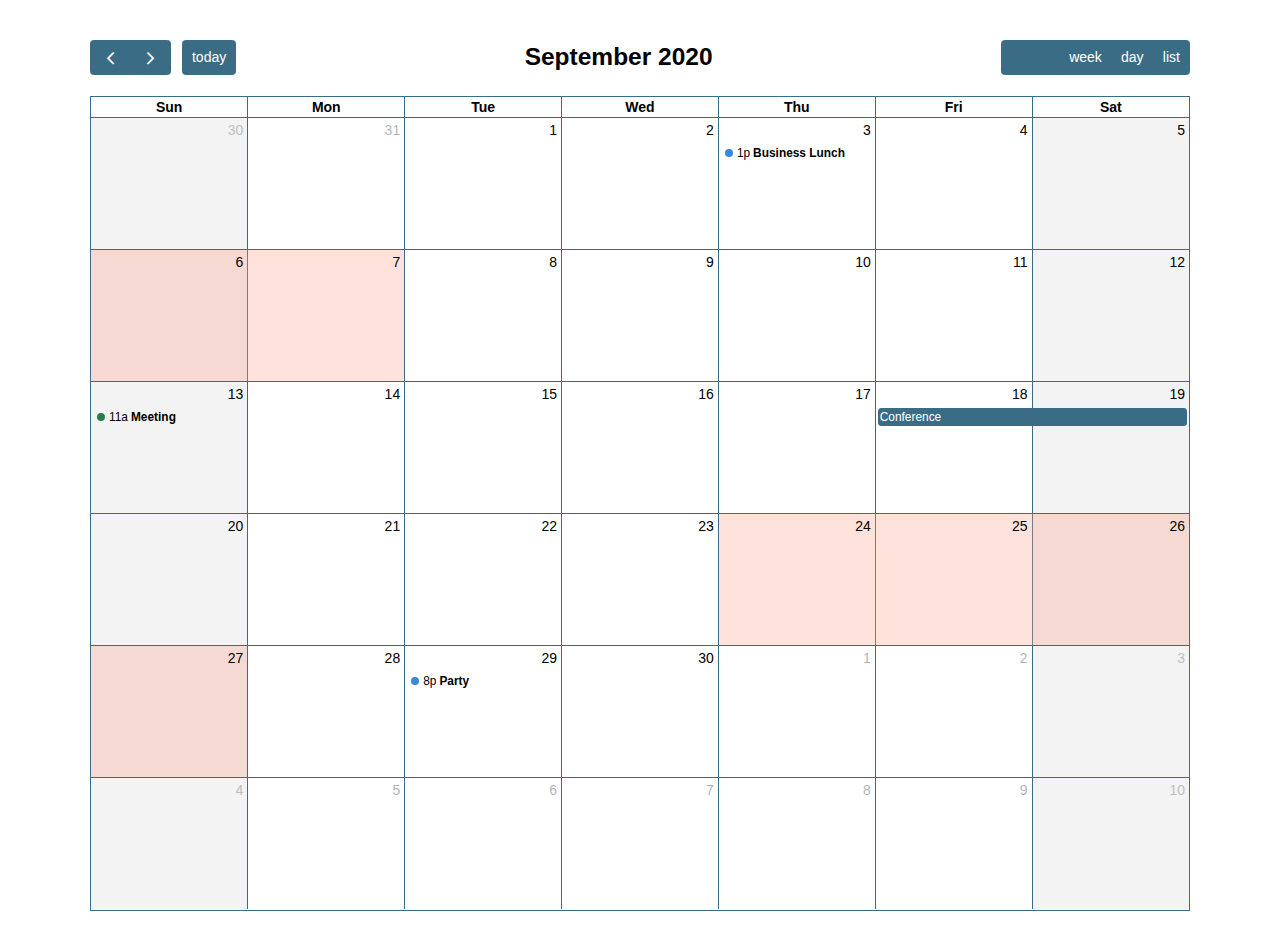
<file: static/examples/background-events.html>
<!DOCTYPE html>
<html>
<head>
<meta charset='utf-8' />
<link href='../lib/main.css' rel='stylesheet' />
<script src='../lib/main.js'></script>
<script>

  document.addEventListener('DOMContentLoaded', function() {
    var calendarEl = document.getElementById('calendar');

    var calendar = new FullCalendar.Calendar(calendarEl, {
      headerToolbar: {
        left: 'prev,next today',
        center: 'title',
        right: 'dayGridMonth,timeGridWeek,timeGridDay,listMonth'
      },
      initialDate: '2020-09-12',
      navLinks: true, // can click day/week names to navigate views
      businessHours: true, // display business hours
      editable: true,
      selectable: true,
      events: [
        {
          title: 'Business Lunch',
          start: '2020-09-03T13:00:00',
          constraint: 'businessHours'
        },
        {
          title: 'Meeting',
          start: '2020-09-13T11:00:00',
          constraint: 'availableForMeeting', // defined below
          color: '#257e4a'
        },
        {
          title: 'Conference',
          start: '2020-09-18',
          end: '2020-09-20'
        },
        {
          title: 'Party',
          start: '2020-09-29T20:00:00'
        },

        // areas where "Meeting" must be dropped
        {
          groupId: 'availableForMeeting',
          start: '2020-09-11T10:00:00',
          end: '2020-09-11T16:00:00',
          display: 'background'
        },
        {
          groupId: 'availableForMeeting',
          start: '2020-09-13T10:00:00',
          end: '2020-09-13T16:00:00',
          display: 'background'
        },

        // red areas where no events can be dropped
        {
          start: '2020-09-24',
          end: '2020-09-28',
          overlap: false,
          display: 'background',
          color: '#ff9f89'
        },
        {
          start: '2020-09-06',
          end: '2020-09-08',
          overlap: false,
          display: 'background',
          color: '#ff9f89'
        }
      ]
    });

    calendar.render();
  });

</script>
<style>

  body {
    margin: 40px 10px;
    padding: 0;
    font-family: Arial, Helvetica Neue, Helvetica, sans-serif;
    font-size: 14px;
  }

  #calendar {
    max-width: 1100px;
    margin: 0 auto;
  }

</style>
</head>
<body>

  <div id='calendar'></div>

</body>
</html>
</file>
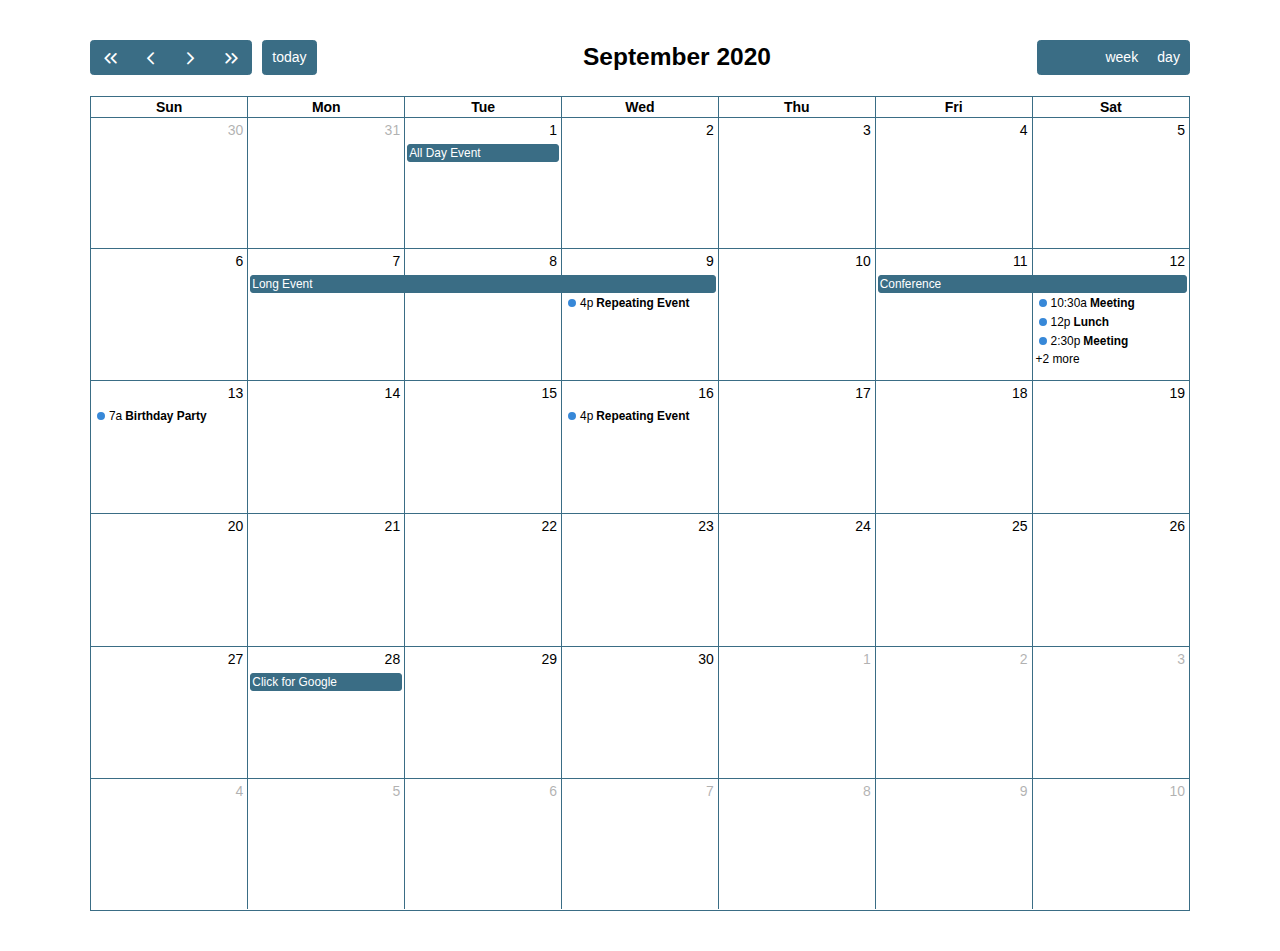
<file: static/examples/daygrid-views.html>
<!DOCTYPE html>
<html>
<head>
<meta charset='utf-8' />
<link href='../lib/main.css' rel='stylesheet' />
<script src='../lib/main.js'></script>
<script>

  document.addEventListener('DOMContentLoaded', function() {
    var calendarEl = document.getElementById('calendar');

    var calendar = new FullCalendar.Calendar(calendarEl, {
      headerToolbar: {
        left: 'prevYear,prev,next,nextYear today',
        center: 'title',
        right: 'dayGridMonth,dayGridWeek,dayGridDay'
      },
      initialDate: '2020-09-12',
      navLinks: true, // can click day/week names to navigate views
      editable: true,
      dayMaxEvents: true, // allow "more" link when too many events
      events: [
        {
          title: 'All Day Event',
          start: '2020-09-01'
        },
        {
          title: 'Long Event',
          start: '2020-09-07',
          end: '2020-09-10'
        },
        {
          groupId: 999,
          title: 'Repeating Event',
          start: '2020-09-09T16:00:00'
        },
        {
          groupId: 999,
          title: 'Repeating Event',
          start: '2020-09-16T16:00:00'
        },
        {
          title: 'Conference',
          start: '2020-09-11',
          end: '2020-09-13'
        },
        {
          title: 'Meeting',
          start: '2020-09-12T10:30:00',
          end: '2020-09-12T12:30:00'
        },
        {
          title: 'Lunch',
          start: '2020-09-12T12:00:00'
        },
        {
          title: 'Meeting',
          start: '2020-09-12T14:30:00'
        },
        {
          title: 'Happy Hour',
          start: '2020-09-12T17:30:00'
        },
        {
          title: 'Dinner',
          start: '2020-09-12T20:00:00'
        },
        {
          title: 'Birthday Party',
          start: '2020-09-13T07:00:00'
        },
        {
          title: 'Click for Google',
          url: 'http://google.com/',
          start: '2020-09-28'
        }
      ]
    });

    calendar.render();
  });

</script>
<style>

  body {
    margin: 40px 10px;
    padding: 0;
    font-family: Arial, Helvetica Neue, Helvetica, sans-serif;
    font-size: 14px;
  }

  #calendar {
    max-width: 1100px;
    margin: 0 auto;
  }

</style>
</head>
<body>

  <div id='calendar'></div>

</body>
</html>
</file>
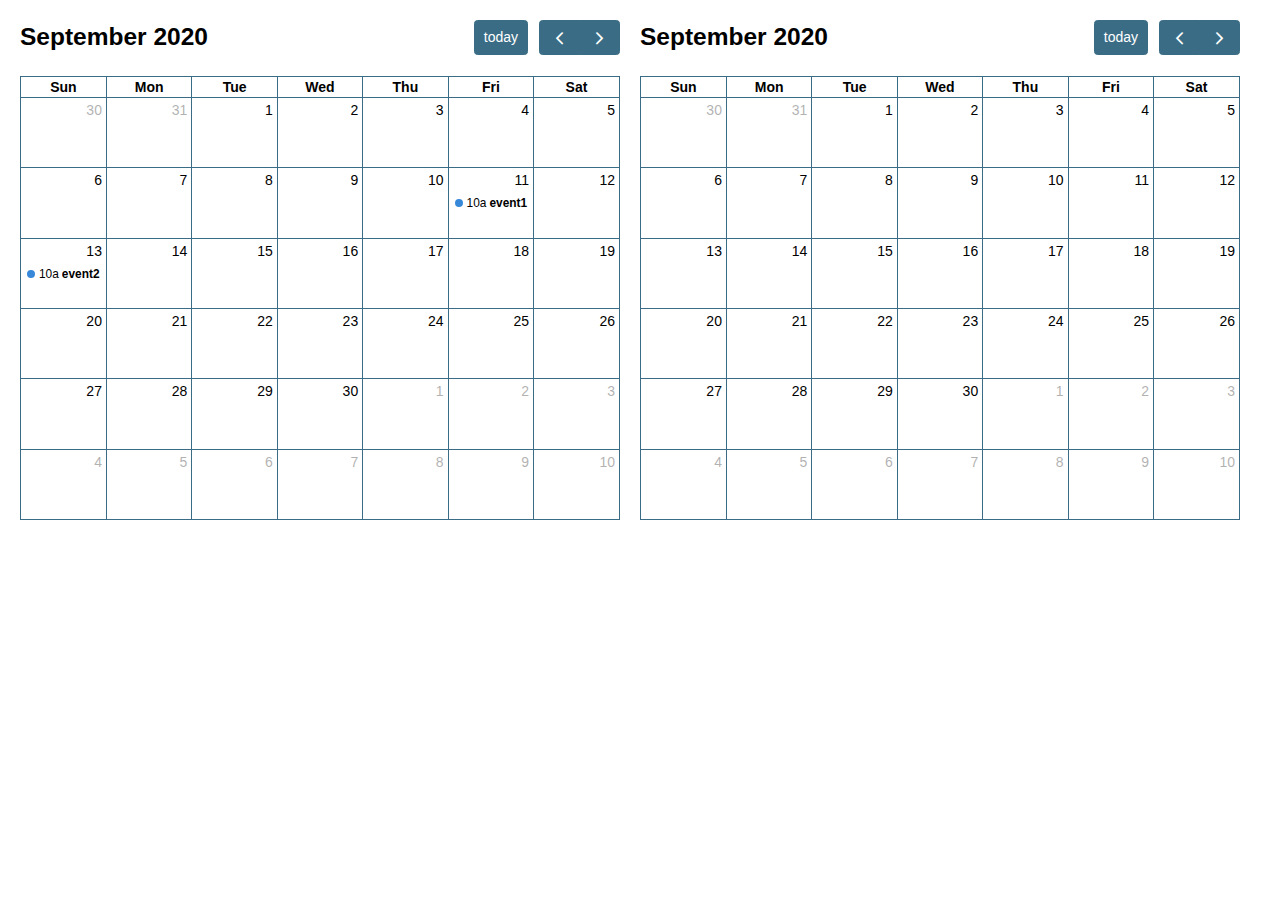
<file: static/examples/external-dragging-2cals.html>
<!DOCTYPE html>
<html>
<head>
<meta charset='utf-8' />
<link href='../lib/main.css' rel='stylesheet' />
<script src='../lib/main.js'></script>
<script>

  document.addEventListener('DOMContentLoaded', function() {
    var srcCalendarEl = document.getElementById('source-calendar');
    var destCalendarEl = document.getElementById('destination-calendar');

    var srcCalendar = new FullCalendar.Calendar(srcCalendarEl, {
      editable: true,
      initialDate: '2020-09-12',
      events: [
        {
          title: 'event1',
          start: '2020-09-11T10:00:00',
          end: '2020-09-11T16:00:00'
        },
        {
          title: 'event2',
          start: '2020-09-13T10:00:00',
          end: '2020-09-13T16:00:00'
        }
      ],
      eventLeave: function(info) {
        console.log('event left!', info.event);
      }
    });

    var destCalendar = new FullCalendar.Calendar(destCalendarEl, {
      initialDate: '2020-09-12',
      editable: true,
      droppable: true, // will let it receive events!
      eventReceive: function(info) {
        console.log('event received!', info.event);
      }
    });

    srcCalendar.render();
    destCalendar.render();
  });

</script>
<style>

  body {
    margin: 20px 0 0 20px;
    font-size: 14px;
    font-family: Arial, Helvetica Neue, Helvetica, sans-serif;
  }

  #source-calendar,
  #destination-calendar {
    float: left;
    width: 600px;
    margin: 0 20px 20px 0;
  }

</style>
</head>
<body>

  <div id='source-calendar'></div>
  <div id='destination-calendar'></div>

</body>
</html>
</file>
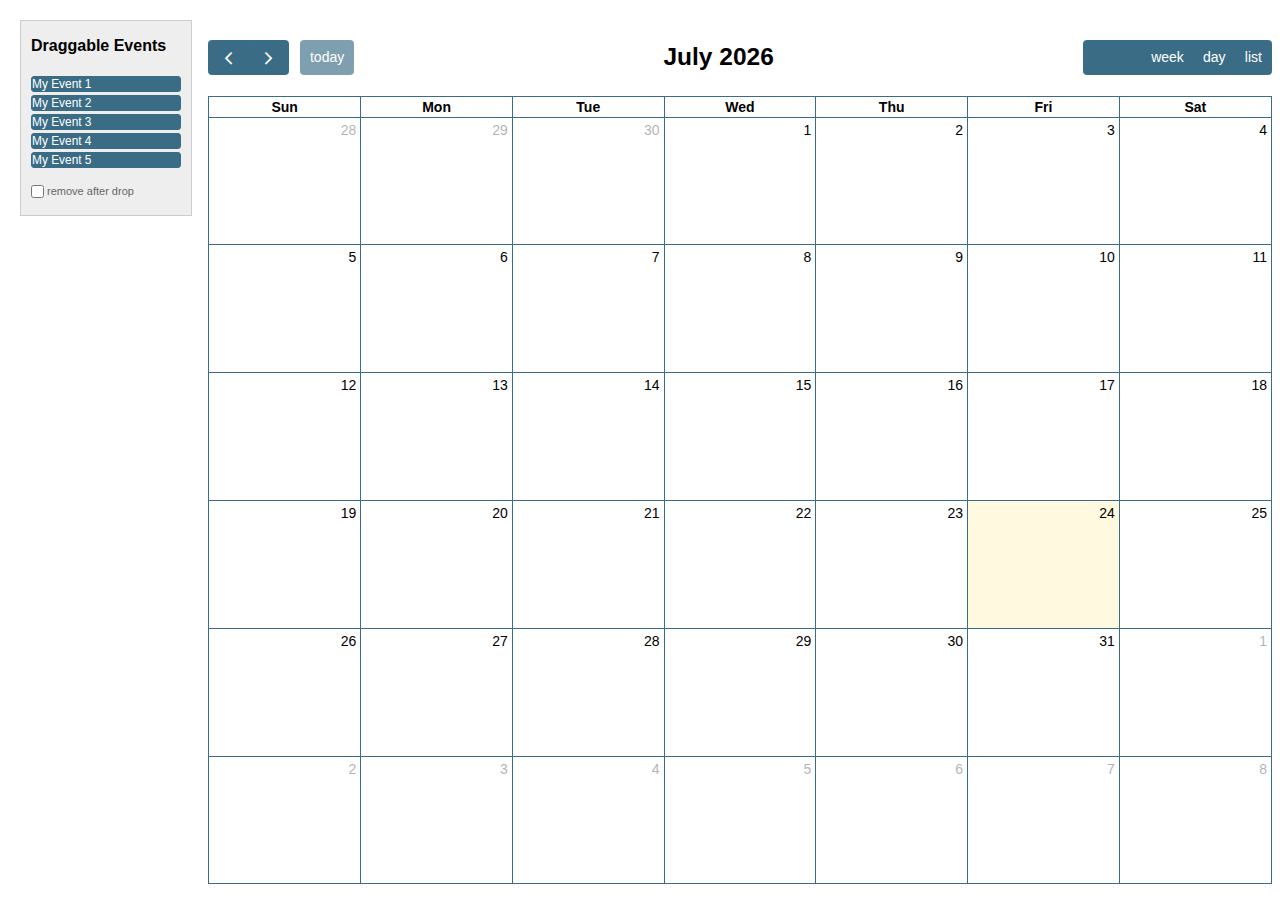
<file: static/examples/external-dragging-builtin.html>
<!DOCTYPE html>
<html>
<head>
<meta charset='utf-8' />
<link href='../lib/main.css' rel='stylesheet' />
<script src='../lib/main.js'></script>
<script>

  document.addEventListener('DOMContentLoaded', function() {

    /* initialize the external events
    -----------------------------------------------------------------*/

    var containerEl = document.getElementById('external-events-list');
    new FullCalendar.Draggable(containerEl, {
      itemSelector: '.fc-event',
      eventData: function(eventEl) {
        return {
          title: eventEl.innerText.trim()
        }
      }
    });

    //// the individual way to do it
    // var containerEl = document.getElementById('external-events-list');
    // var eventEls = Array.prototype.slice.call(
    //   containerEl.querySelectorAll('.fc-event')
    // );
    // eventEls.forEach(function(eventEl) {
    //   new FullCalendar.Draggable(eventEl, {
    //     eventData: {
    //       title: eventEl.innerText.trim(),
    //     }
    //   });
    // });

    /* initialize the calendar
    -----------------------------------------------------------------*/

    var calendarEl = document.getElementById('calendar');
    var calendar = new FullCalendar.Calendar(calendarEl, {
      headerToolbar: {
        left: 'prev,next today',
        center: 'title',
        right: 'dayGridMonth,timeGridWeek,timeGridDay,listWeek'
      },
      editable: true,
      droppable: true, // this allows things to be dropped onto the calendar
      drop: function(arg) {
        // is the "remove after drop" checkbox checked?
        if (document.getElementById('drop-remove').checked) {
          // if so, remove the element from the "Draggable Events" list
          arg.draggedEl.parentNode.removeChild(arg.draggedEl);
        }
      }
    });
    calendar.render();

  });

</script>
<style>

  body {
    margin-top: 40px;
    font-size: 14px;
    font-family: Arial, Helvetica Neue, Helvetica, sans-serif;
  }

  #external-events {
    position: fixed;
    left: 20px;
    top: 20px;
    width: 150px;
    padding: 0 10px;
    border: 1px solid #ccc;
    background: #eee;
    text-align: left;
  }

  #external-events h4 {
    font-size: 16px;
    margin-top: 0;
    padding-top: 1em;
  }

  #external-events .fc-event {
    margin: 3px 0;
    cursor: move;
  }

  #external-events p {
    margin: 1.5em 0;
    font-size: 11px;
    color: #666;
  }

  #external-events p input {
    margin: 0;
    vertical-align: middle;
  }

  #calendar-wrap {
    margin-left: 200px;
  }

  #calendar {
    max-width: 1100px;
    margin: 0 auto;
  }

</style>
</head>
<body>
  <div id='wrap'>

    <div id='external-events'>
      <h4>Draggable Events</h4>

      <div id='external-events-list'>
        <div class='fc-event fc-h-event fc-daygrid-event fc-daygrid-block-event'>
          <div class='fc-event-main'>My Event 1</div>
        </div>
        <div class='fc-event fc-h-event fc-daygrid-event fc-daygrid-block-event'>
          <div class='fc-event-main'>My Event 2</div>
        </div>
        <div class='fc-event fc-h-event fc-daygrid-event fc-daygrid-block-event'>
          <div class='fc-event-main'>My Event 3</div>
        </div>
        <div class='fc-event fc-h-event fc-daygrid-event fc-daygrid-block-event'>
          <div class='fc-event-main'>My Event 4</div>
        </div>
        <div class='fc-event fc-h-event fc-daygrid-event fc-daygrid-block-event'>
          <div class='fc-event-main'>My Event 5</div>
        </div>
      </div>

      <p>
        <input type='checkbox' id='drop-remove' />
        <label for='drop-remove'>remove after drop</label>
      </p>
    </div>

    <div id='calendar-wrap'>
      <div id='calendar'></div>
    </div>

  </div>
</body>
</html>
</file>
<file: static/lib/main.css>
/* classes attached to <body> */

.fc-not-allowed,
.fc-not-allowed .fc-event { /* override events' custom cursors */
  cursor: not-allowed;
}

.fc-unselectable {
  -webkit-user-select: none;
     -moz-user-select: none;
      -ms-user-select: none;
          user-select: none;
  -webkit-touch-callout: none;
  -webkit-tap-highlight-color: rgba(0, 0, 0, 0);
}
.fc {
  /* layout of immediate children */
  display: flex;
  flex-direction: column;

  font-size: 1em
}
.fc,
  .fc *,
  .fc *:before,
  .fc *:after {
    box-sizing: border-box;
  }
.fc table {
    border-collapse: collapse;
    border-spacing: 0;
    font-size: 1em; /* normalize cross-browser */
  }
.fc th {
    text-align: center;
  }
.fc th,
  .fc td {
    vertical-align: top;
    padding: 0;
  }
.fc a[data-navlink] {
    cursor: pointer;
  }
.fc a[data-navlink]:hover {
    text-decoration: underline;
  }
.fc-direction-ltr {
  direction: ltr;
  text-align: left;
}
.fc-direction-rtl {
  direction: rtl;
  text-align: right;
}
.fc-theme-standard td,
  .fc-theme-standard th {
    border: 1px solid #3a6d85;
    border: 1px solid var(--fc-border-color, #3a6d85);
  }
/* for FF, which doesn't expand a 100% div within a table cell. use absolute positioning */
/* inner-wrappers are responsible for being absolute */
/* TODO: best place for this? */
.fc-liquid-hack td,
  .fc-liquid-hack th {
    position: relative;
  }

@font-face {
  font-family: 'fcicons';
  src: url("[data-uri]") format('truetype');
  font-weight: normal;
  font-style: normal;
}

.fc-icon {
  /* added for fc */
  display: inline-block;
  width: 1em;
  height: 1em;
  text-align: center;
  -webkit-user-select: none;
     -moz-user-select: none;
      -ms-user-select: none;
          user-select: none;

  /* use !important to prevent issues with browser extensions that change fonts */
  font-family: 'fcicons' !important;
  speak: none;
  font-style: normal;
  font-weight: normal;
  font-variant: normal;
  text-transform: none;
  line-height: 1;

  /* Better Font Rendering =========== */
  -webkit-font-smoothing: antialiased;
  -moz-osx-font-smoothing: grayscale;
}

.fc-icon-chevron-left:before {
  content: "\e900";
}

.fc-icon-chevron-right:before {
  content: "\e901";
}

.fc-icon-chevrons-left:before {
  content: "\e902";
}

.fc-icon-chevrons-right:before {
  content: "\e903";
}

.fc-icon-minus-square:before {
  content: "\e904";
}

.fc-icon-plus-square:before {
  content: "\e905";
}

.fc-icon-x:before {
  content: "\e906";
}
/*
Lots taken from Flatly (MIT): https://bootswatch.com/4/flatly/bootstrap.css

These styles only apply when the standard-theme is activated.
When it's NOT activated, the fc-button classes won't even be in the DOM.
*/
.fc {

  /* reset */

}
.fc .fc-button {
    border-radius: 0;
    overflow: visible;
    text-transform: none;
    margin: 0;
    font-family: inherit;
    font-size: inherit;
    line-height: inherit;
  }
.fc .fc-button:focus {
    outline: 1px dotted;
    outline: 5px auto -webkit-focus-ring-color;
  }
.fc .fc-button {
    -webkit-appearance: button;
  }
.fc .fc-button:not(:disabled) {
    cursor: pointer;
  }
.fc .fc-button::-moz-focus-inner {
    padding: 0;
    border-style: none;
  }
.fc {

  /* theme */

}
.fc .fc-button {
    display: inline-block;
    font-weight: 400;
    text-align: center;
    vertical-align: middle;
    -webkit-user-select: none;
       -moz-user-select: none;
        -ms-user-select: none;
            user-select: none;
    background-color: transparent;
    border: 1px solid transparent;
    padding: 0.4em 0.65em;
    font-size: 1em;
    line-height: 1.5;
    border-radius: 0.25em;
  }
.fc .fc-button:hover {
    text-decoration: none;
  }
.fc .fc-button:focus {
    outline: 0;
    box-shadow: 0 0 0 0.2rem rgba(44, 62, 80, 0.25);
  }
.fc .fc-button:disabled {
    opacity: 0.65;
  }
.fc {

  /* "primary" coloring */

}
.fc .fc-button-primary {
    color: #fff;
    color: var(--fc-button-text-color, #fff);
    background-color: #3a6d85;
    background-color: var(--fc-button-bg-color, #3a6d85);
    border-color: #3a6d85;
    border-color: var(--fc-button-border-color, #3a6d85);
  }
.fc .fc-button-primary:hover {
    color: #fff;
    color: var(--fc-button-text-color, #fff);
    background-color: #1e2b37;
    background-color: var(--fc-button-hover-bg-color, #1e2b37);
    border-color: #1a252f;
    border-color: var(--fc-button-hover-border-color, #1a252f);
  }
.fc .fc-button-primary:disabled { /* not DRY */
    color: #fff;
    color: var(--fc-button-text-color, #fff);
    background-color: #3a6d85;
    background-color: var(--fc-button-bg-color, #3a6d85);
    border-color: #3a6d85;
    border-color: var(--fc-button-border-color, #3a6d85); /* overrides :hover */
  }
.fc .fc-button-primary:focus {
    box-shadow: 0 0 0 0.2rem rgba(76, 91, 106, 0.5);
  }
.fc .fc-button-primary:not(:disabled):active,
  .fc .fc-button-primary:not(:disabled).fc-button-active {
    color: #3a6d85;
    color: var(--fc-button-text-color, #3a6d85);
    background-color: #3a6d85;
    background-color: var(--fc-button-active-bg-color, #3a6d85);
    border-color: #3a6d85;
    border-color: var(--fc-button-active-border-color, #3a6d85);
  }
.fc .fc-button-primary:not(:disabled):active:focus,
  .fc .fc-button-primary:not(:disabled).fc-button-active:focus {
    box-shadow: 0 0 0 0.2rem rgba(76, 91, 106, 0.5);
  }
.fc {

  /* icons within buttons */

}
.fc .fc-button .fc-icon {
    vertical-align: middle;
    font-size: 1.5em; /* bump up the size (but don't make it bigger than line-height of button, which is 1.5em also) */
  }
.fc .fc-button-group {
    position: relative;
    display: inline-flex;
    vertical-align: middle;
  }
.fc .fc-button-group > .fc-button {
    position: relative;
    flex: 1 1 auto;
  }
.fc .fc-button-group > .fc-button:hover {
    z-index: 1;
  }
.fc .fc-button-group > .fc-button:focus,
  .fc .fc-button-group > .fc-button:active,
  .fc .fc-button-group > .fc-button.fc-button-active {
    z-index: 1;
  }
.fc-direction-ltr .fc-button-group > .fc-button:not(:first-child) {
    margin-left: -1px;
    border-top-left-radius: 0;
    border-bottom-left-radius: 0;
  }
.fc-direction-ltr .fc-button-group > .fc-button:not(:last-child) {
    border-top-right-radius: 0;
    border-bottom-right-radius: 0;
  }
.fc-direction-rtl .fc-button-group > .fc-button:not(:first-child) {
    margin-right: -1px;
    border-top-right-radius: 0;
    border-bottom-right-radius: 0;
  }
.fc-direction-rtl .fc-button-group > .fc-button:not(:last-child) {
    border-top-left-radius: 0;
    border-bottom-left-radius: 0;
  }
.fc .fc-toolbar {
    display: flex;
    justify-content: space-between;
    align-items: center;
  }
.fc .fc-toolbar.fc-header-toolbar {
    margin-bottom: 1.5em;
  }
.fc .fc-toolbar.fc-footer-toolbar {
    margin-top: 1.5em;
  }
.fc .fc-toolbar-title {
    font-size: 1.75em;
    margin: 0;
  }
.fc-direction-ltr .fc-toolbar > * > :not(:first-child) {
    margin-left: .75em; /* space between */
  }
.fc-direction-rtl .fc-toolbar > * > :not(:first-child) {
    margin-right: .75em; /* space between */
  }
.fc-direction-rtl .fc-toolbar-ltr { /* when the toolbar-chunk positioning system is explicitly left-to-right */
    flex-direction: row-reverse;
  }
.fc .fc-scroller {
    -webkit-overflow-scrolling: touch;
    position: relative; /* for abs-positioned elements within */
  }
.fc .fc-scroller-liquid {
    height: 100%;
  }
.fc .fc-scroller-liquid-absolute {
    position: absolute;
    top: 0;
    right: 0;
    left: 0;
    bottom: 0;
  }
.fc .fc-scroller-harness {
    position: relative;
    overflow: hidden;
    direction: ltr;
      /* hack for chrome computing the scroller's right/left wrong for rtl. undone below... */
      /* TODO: demonstrate in codepen */
  }
.fc .fc-scroller-harness-liquid {
    height: 100%;
  }
.fc-direction-rtl .fc-scroller-harness > .fc-scroller { /* undo above hack */
    direction: rtl;
  }
.fc-theme-standard .fc-scrollgrid {
    border: 1px solid #3a6d85;
    border: 1px solid var(--fc-border-color, #3a6d85); /* bootstrap does this. match */
  }
.fc .fc-scrollgrid,
    .fc .fc-scrollgrid table { /* all tables (self included) */
      width: 100%; /* because tables don't normally do this */
      table-layout: fixed;
    }
.fc .fc-scrollgrid table { /* inner tables */
      border-top-style: hidden;
      border-left-style: hidden;
      border-right-style: hidden;
    }
.fc .fc-scrollgrid {

    border-collapse: separate;
    border-right-width: 0;
    border-bottom-width: 0;

  }
.fc .fc-scrollgrid-liquid {
    height: 100%;
  }
.fc .fc-scrollgrid-section { /* a <tr> */
    height: 1px /* better than 0, for firefox */

  }
.fc .fc-scrollgrid-section > td {
      height: 1px; /* needs a height so inner div within grow. better than 0, for firefox */
    }
.fc .fc-scrollgrid-section table {
      height: 1px;
        /* for most browsers, if a height isn't set on the table, can't do liquid-height within cells */
        /* serves as a min-height. harmless */
    }
.fc .fc-scrollgrid-section-liquid {
    height: auto

  }
.fc .fc-scrollgrid-section-liquid > td {
      height: 100%; /* better than `auto`, for firefox */
    }
.fc .fc-scrollgrid-section > * {
    border-top-width: 0;
    border-left-width: 0;
  }
.fc .fc-scrollgrid-section-header > *,
  .fc .fc-scrollgrid-section-footer > * {
    border-bottom-width: 0;
  }
.fc .fc-scrollgrid-section-body table,
  .fc .fc-scrollgrid-section-footer table {
    border-bottom-style: hidden; /* head keeps its bottom border tho */
  }
.fc {

  /* stickiness */

}
.fc .fc-scrollgrid-section-sticky > * {
    background: #fff;
    background: var(--fc-page-bg-color, #fff);
    position: -webkit-sticky;
    position: sticky;
    z-index: 2; /* TODO: var */
    /* TODO: box-shadow when sticking */
  }
.fc .fc-scrollgrid-section-header.fc-scrollgrid-section-sticky > * {
    top: 0; /* because border-sharing causes a gap at the top */
      /* TODO: give safari -1. has bug */
  }
.fc .fc-scrollgrid-section-footer.fc-scrollgrid-section-sticky > * {
    bottom: 0; /* known bug: bottom-stickiness doesn't work in safari */
  }
.fc .fc-scrollgrid-sticky-shim { /* for horizontal scrollbar */
    height: 1px; /* needs height to create scrollbars */
    margin-bottom: -1px;
  }
.fc-sticky { /* no .fc wrap because used as child of body */
  position: -webkit-sticky;
  position: sticky;
}
.fc .fc-view-harness {
    flex-grow: 1; /* because this harness is WITHIN the .fc's flexbox */
    position: relative;
  }
.fc {

  /* when the harness controls the height, make the view liquid */

}
.fc .fc-view-harness-active > .fc-view {
    position: absolute;
    top: 0;
    right: 0;
    bottom: 0;
    left: 0;
  }
.fc .fc-col-header-cell-cushion {
    display: inline-block; /* x-browser for when sticky (when multi-tier header) */
    padding: 2px 4px;
  }
.fc .fc-bg-event,
  .fc .fc-non-business,
  .fc .fc-highlight {
    /* will always have a harness with position:relative/absolute, so absolutely expand */
    position: absolute;
    top: 0;
    left: 0;
    right: 0;
    bottom: 0;
  }
.fc .fc-non-business {
    background: rgba(215, 215, 215, 0.3);
    background: var(--fc-non-business-color, rgba(215, 215, 215, 0.3));
  }
.fc .fc-bg-event {
    background: rgb(143, 223, 130);
    background: var(--fc-bg-event-color, rgb(143, 223, 130));
    opacity: 0.3;
    opacity: var(--fc-bg-event-opacity, 0.3)
  }
.fc .fc-bg-event .fc-event-title {
      margin: .5em;
      font-size: .85em;
      font-size: var(--fc-small-font-size, .85em);
      font-style: italic;
    }
.fc .fc-highlight {
    background: rgba(188, 232, 241, 0.3);
    background: var(--fc-highlight-color, rgba(188, 232, 241, 0.3));
  }
.fc .fc-cell-shaded,
  .fc .fc-day-disabled {
    background: rgba(208, 208, 208, 0.3);
    background: var(--fc-neutral-bg-color, rgba(208, 208, 208, 0.3));
  }
/* link resets */
/* ---------------------------------------------------------------------------------------------------- */
a.fc-event,
a.fc-event:hover {
  text-decoration: none;
}
/* cursor */
.fc-event[href],
.fc-event.fc-event-draggable {
  cursor: pointer;
}
/* event text content */
/* ---------------------------------------------------------------------------------------------------- */
.fc-event .fc-event-main {
    position: relative;
    z-index: 2;
  }
/* dragging */
/* ---------------------------------------------------------------------------------------------------- */
.fc-event-dragging:not(.fc-event-selected) { /* MOUSE */
    opacity: 0.75;
  }
.fc-event-dragging.fc-event-selected { /* TOUCH */
    box-shadow: 0 2px 7px rgba(0, 0, 0, 0.3);
  }
/* resizing */
/* ---------------------------------------------------------------------------------------------------- */
/* (subclasses should hone positioning for touch and non-touch) */
.fc-event .fc-event-resizer {
    display: none;
    position: absolute;
    z-index: 4;
  }
.fc-event:hover, /* MOUSE */
.fc-event-selected { /* TOUCH */

}
.fc-event:hover .fc-event-resizer, .fc-event-selected .fc-event-resizer {
    display: block;
  }
.fc-event-selected .fc-event-resizer {
    border-radius: 4px;
    border-radius: calc(var(--fc-event-resizer-dot-total-width, 8px) / 2);
    border-width: 1px;
    border-width: var(--fc-event-resizer-dot-border-width, 1px);
    width: 8px;
    width: var(--fc-event-resizer-dot-total-width, 8px);
    height: 8px;
    height: var(--fc-event-resizer-dot-total-width, 8px);
    border-style: solid;
    border-color: inherit;
    background: #fff;
    background: var(--fc-page-bg-color, #fff)

    /* expand hit area */

  }
.fc-event-selected .fc-event-resizer:before {
      content: '';
      position: absolute;
      top: -20px;
      left: -20px;
      right: -20px;
      bottom: -20px;
    }
/* selecting (always TOUCH) */
/* ---------------------------------------------------------------------------------------------------- */
.fc-event-selected {
  box-shadow: 0 2px 5px rgba(0, 0, 0, 0.2)

  /* expand hit area (subclasses should expand) */

}
.fc-event-selected:before {
    content: "";
    position: absolute;
    z-index: 3;
    top: 0;
    left: 0;
    right: 0;
    bottom: 0;
  }
.fc-event-selected {

  /* dimmer effect */

}
.fc-event-selected:after {
    content: "";
    background: rgba(0, 0, 0, 0.25);
    background: var(--fc-event-selected-overlay-color, rgba(0, 0, 0, 0.25));
    position: absolute;
    z-index: 1;

    /* assume there's a border on all sides. overcome it. */
    /* sometimes there's NOT a border, in which case the dimmer will go over */
    /* an adjacent border, which looks fine. */
    top: -1px;
    left: -1px;
    right: -1px;
    bottom: -1px;
  }
/*
A HORIZONTAL event
*/
.fc-h-event { /* allowed to be top-level */
  display: block;
  border: 1px solid #3a6d85;
  border: 1px solid var(--fc-event-border-color, #3a6d85);
  background-color: #3a6d85;
  background-color: var(--fc-event-bg-color, #3a6d85)

}
.fc-h-event .fc-event-main {
    color: #fff;
    color: var(--fc-event-text-color, #fff);
  }
.fc-h-event .fc-event-main-frame {
    display: flex; /* for make fc-event-title-container expand */
  }
.fc-h-event .fc-event-time {
    max-width: 100%; /* clip overflow on this element */
    overflow: hidden;
  }
.fc-h-event .fc-event-title-container { /* serves as a container for the sticky cushion */
    flex-grow: 1;
    flex-shrink: 1;
    min-width: 0; /* important for allowing to shrink all the way */
  }
.fc-h-event .fc-event-title {
    display: inline-block; /* need this to be sticky cross-browser */
    vertical-align: top; /* for not messing up line-height */
    left: 0;  /* for sticky */
    right: 0; /* for sticky */
    max-width: 100%; /* clip overflow on this element */
    overflow: hidden;
  }
.fc-h-event.fc-event-selected:before {
    /* expand hit area */
    top: -10px;
    bottom: -10px;
  }
/* adjust border and border-radius (if there is any) for non-start/end */
.fc-direction-ltr .fc-daygrid-block-event:not(.fc-event-start),
.fc-direction-rtl .fc-daygrid-block-event:not(.fc-event-end) {
  border-top-left-radius: 0;
  border-bottom-left-radius: 0;
  border-left-width: 0;
}
.fc-direction-ltr .fc-daygrid-block-event:not(.fc-event-end),
.fc-direction-rtl .fc-daygrid-block-event:not(.fc-event-start) {
  border-top-right-radius: 0;
  border-bottom-right-radius: 0;
  border-right-width: 0;
}
/* resizers */
.fc-h-event:not(.fc-event-selected) .fc-event-resizer {
  top: 0;
  bottom: 0;
  width: 8px;
  width: var(--fc-event-resizer-thickness, 8px);
}
.fc-direction-ltr .fc-h-event:not(.fc-event-selected) .fc-event-resizer-start,
.fc-direction-rtl .fc-h-event:not(.fc-event-selected) .fc-event-resizer-end {
  cursor: w-resize;
  left: -4px;
  left: calc(var(--fc-event-resizer-thickness, 8px) / -2);
}
.fc-direction-ltr .fc-h-event:not(.fc-event-selected) .fc-event-resizer-end,
.fc-direction-rtl .fc-h-event:not(.fc-event-selected) .fc-event-resizer-start {
  cursor: e-resize;
  right: -4px;
  right: calc(var(--fc-event-resizer-thickness, 8px) / -2);
}
/* resizers for TOUCH */
.fc-h-event.fc-event-selected .fc-event-resizer {
  top: 50%;
  margin-top: -4px;
  margin-top: calc(var(--fc-event-resizer-dot-total-width, 8px) / -2);
}
.fc-direction-ltr .fc-h-event.fc-event-selected .fc-event-resizer-start,
.fc-direction-rtl .fc-h-event.fc-event-selected .fc-event-resizer-end {
  left: -4px;
  left: calc(var(--fc-event-resizer-dot-total-width, 8px) / -2);
}
.fc-direction-ltr .fc-h-event.fc-event-selected .fc-event-resizer-end,
.fc-direction-rtl .fc-h-event.fc-event-selected .fc-event-resizer-start {
  right: -4px;
  right: calc(var(--fc-event-resizer-dot-total-width, 8px) / -2);
}


:root {
  --fc-daygrid-event-dot-width: 8px;
}
.fc .fc-popover {
    position: fixed;
    top: 0; /* for when not positioned yet */
    box-shadow: 0 2px 6px rgba(0,0,0,.15);
  }
.fc .fc-popover-header {
    display: flex;
    flex-direction: row;
    justify-content: space-between;
    align-items: center;
    padding: 3px 4px;
  }
.fc .fc-popover-title {
    margin: 0 2px;
  }
.fc .fc-popover-close {
    cursor: pointer;
    opacity: 0.65;
    font-size: 1.1em;
  }
.fc-theme-standard .fc-popover {
    border: 1px solid #ddd;
    border: 1px solid var(--fc-border-color, #ddd);
    background: #fff;
    background: var(--fc-page-bg-color, #fff);
  }
.fc-theme-standard .fc-popover-header {
    background: rgba(208, 208, 208, 0.3);
    background: var(--fc-neutral-bg-color, rgba(208, 208, 208, 0.3));
  }
/* help things clear margins of inner content */
.fc-daygrid-day-frame,
.fc-daygrid-day-events,
.fc-daygrid-event-harness { /* for event top/bottom margins */
}
.fc-daygrid-day-frame:before, .fc-daygrid-day-events:before, .fc-daygrid-event-harness:before {
  content: "";
  clear: both;
  display: table; }
.fc-daygrid-day-frame:after, .fc-daygrid-day-events:after, .fc-daygrid-event-harness:after {
  content: "";
  clear: both;
  display: table; }
.fc .fc-daygrid-body { /* a <div> that wraps the table */
    position: relative;
    z-index: 1; /* container inner z-index's because <tr>s can't do it */
  }
.fc .fc-daygrid-day.fc-day-today {
      background-color: rgba(255, 220, 40, 0.15);
      background-color: var(--fc-today-bg-color, rgba(255, 220, 40, 0.15));
    }
.fc .fc-daygrid-day-frame {
    position: relative;
    min-height: 100%; /* seems to work better than `height` because sets height after rows/cells naturally do it */
  }
.fc {

  /* cell top */

}
.fc .fc-daygrid-day-top {
    display: flex;
    flex-direction: row-reverse;
  }
.fc .fc-day-other .fc-daygrid-day-top {
    opacity: 0.3;
  }
.fc {

  /* day number (within cell top) */

}
.fc .fc-daygrid-day-number {
    position: relative;
    z-index: 4;
    padding: 4px;
  }
.fc {

  /* event container */

}
.fc .fc-daygrid-day-events {
    margin-top: 1px; /* needs to be margin, not padding, so that available cell height can be computed */
  }
.fc {

  /* positioning for balanced vs natural */

}
.fc .fc-daygrid-body-balanced .fc-daygrid-day-events {
      position: absolute;
      left: 0;
      right: 0;
    }
.fc .fc-daygrid-body-unbalanced .fc-daygrid-day-events {
      position: relative; /* for containing abs positioned event harnesses */
      min-height: 2em; /* in addition to being a min-height during natural height, equalizes the heights a little bit */
    }
.fc .fc-daygrid-body-natural { /* can coexist with -unbalanced */
  }
.fc .fc-daygrid-body-natural .fc-daygrid-day-events {
      margin-bottom: 1em;
    }
.fc {

  /* event harness */

}
.fc .fc-daygrid-event-harness {
    position: relative;
  }
.fc .fc-daygrid-event-harness-abs {
    position: absolute;
    top: 0; /* fallback coords for when cannot yet be computed */
    left: 0; /* */
    right: 0; /* */
  }
.fc .fc-daygrid-bg-harness {
    position: absolute;
    top: 0;
    bottom: 0;
  }
.fc {

  /* bg content */

}
.fc .fc-daygrid-day-bg .fc-non-business { z-index: 1 }
.fc .fc-daygrid-day-bg .fc-bg-event { z-index: 2 }
.fc .fc-daygrid-day-bg .fc-highlight { z-index: 3 }
.fc {

  /* events */

}
.fc .fc-daygrid-event {
    z-index: 6;
    margin-top: 1px;
  }
.fc .fc-daygrid-event.fc-event-mirror {
    z-index: 7;
  }
.fc {

  /* cell bottom (within day-events) */

}
.fc .fc-daygrid-day-bottom {
    font-size: .85em;
    margin: 2px 3px 0;
  }
.fc .fc-daygrid-more-link {
    position: relative;
    z-index: 4;
    cursor: pointer;
  }
.fc {

  /* week number (within frame) */

}
.fc .fc-daygrid-week-number {
    position: absolute;
    z-index: 5;
    top: 0;
    padding: 2px;
    min-width: 1.5em;
    text-align: center;
    background-color: rgba(208, 208, 208, 0.3);
    background-color: var(--fc-neutral-bg-color, rgba(208, 208, 208, 0.3));
    color: #808080;
    color: var(--fc-neutral-text-color, #808080);
  }
.fc {

  /* popover */

}
.fc .fc-more-popover {
    z-index: 8;
  }
.fc .fc-more-popover .fc-popover-body {
    min-width: 220px;
    padding: 10px;
  }
.fc-direction-ltr .fc-daygrid-event.fc-event-start,
.fc-direction-rtl .fc-daygrid-event.fc-event-end {
  margin-left: 2px;
}
.fc-direction-ltr .fc-daygrid-event.fc-event-end,
.fc-direction-rtl .fc-daygrid-event.fc-event-start {
  margin-right: 2px;
}
.fc-direction-ltr .fc-daygrid-week-number {
    left: 0;
    border-radius: 0 0 3px 0;
  }
.fc-direction-rtl .fc-daygrid-week-number {
    right: 0;
    border-radius: 0 0 0 3px;
  }
.fc-liquid-hack .fc-daygrid-day-frame {
    position: static; /* will cause inner absolute stuff to expand to <td> */
  }
.fc-daygrid-event { /* make root-level, because will be dragged-and-dropped outside of a component root */
  position: relative; /* for z-indexes assigned later */
  white-space: nowrap;
  border-radius: 3px; /* dot event needs this to when selected */
  font-size: .85em;
  font-size: var(--fc-small-font-size, .85em);
}
/* --- the rectangle ("block") style of event --- */
.fc-daygrid-block-event .fc-event-time {
    font-weight: bold;
  }
.fc-daygrid-block-event .fc-event-time,
  .fc-daygrid-block-event .fc-event-title {
    padding: 1px;
  }
/* --- the dot style of event --- */
.fc-daygrid-dot-event {
  display: flex;
  align-items: center;
  padding: 2px 0

}
.fc-daygrid-dot-event .fc-event-title {
    flex-grow: 1;
    flex-shrink: 1;
    min-width: 0; /* important for allowing to shrink all the way */
    overflow: hidden;
    font-weight: bold;
  }
.fc-daygrid-dot-event:hover,
  .fc-daygrid-dot-event.fc-event-mirror {
    background: rgba(0, 0, 0, 0.1);
  }
.fc-daygrid-dot-event.fc-event-selected:before {
    /* expand hit area */
    top: -10px;
    bottom: -10px;
  }
.fc-daygrid-event-dot { /* the actual dot */
  margin: 0 4px;
  box-sizing: content-box;
  width: 0;
  height: 0;
  border: 4px solid #3788d8;
  border: calc(var(--fc-daygrid-event-dot-width, 8px) / 2) solid var(--fc-event-border-color, #3788d8);
  border-radius: 4px;
  border-radius: calc(var(--fc-daygrid-event-dot-width, 8px) / 2);
}
/* --- spacing between time and title --- */
.fc-direction-ltr .fc-daygrid-event .fc-event-time {
    margin-right: 3px;
  }
.fc-direction-rtl .fc-daygrid-event .fc-event-time {
    margin-left: 3px;
  }


/*
A VERTICAL event
*/

.fc-v-event { /* allowed to be top-level */
  display: block;
  border: 1px solid #3788d8;
  border: 1px solid var(--fc-event-border-color, #3788d8);
  background-color: #3788d8;
  background-color: var(--fc-event-bg-color, #3788d8)

}

.fc-v-event .fc-event-main {
    color: #fff;
    color: var(--fc-event-text-color, #fff);
    height: 100%;
  }

.fc-v-event .fc-event-main-frame {
    height: 100%;
    display: flex;
    flex-direction: column;
  }

.fc-v-event .fc-event-time {
    flex-grow: 0;
    flex-shrink: 0;
    max-height: 100%;
    overflow: hidden;
  }

.fc-v-event .fc-event-title-container { /* a container for the sticky cushion */
    flex-grow: 1;
    flex-shrink: 1;
    min-height: 0; /* important for allowing to shrink all the way */
  }

.fc-v-event .fc-event-title { /* will have fc-sticky on it */
    top: 0;
    bottom: 0;
    max-height: 100%; /* clip overflow */
    overflow: hidden;
  }

.fc-v-event:not(.fc-event-start) {
    border-top-width: 0;
    border-top-left-radius: 0;
    border-top-right-radius: 0;
  }

.fc-v-event:not(.fc-event-end) {
    border-bottom-width: 0;
    border-bottom-left-radius: 0;
    border-bottom-right-radius: 0;
  }

.fc-v-event.fc-event-selected:before {
    /* expand hit area */
    left: -10px;
    right: -10px;
  }

.fc-v-event {

  /* resizer (mouse AND touch) */

}

.fc-v-event .fc-event-resizer-start {
    cursor: n-resize;
  }

.fc-v-event .fc-event-resizer-end {
    cursor: s-resize;
  }

.fc-v-event {

  /* resizer for MOUSE */

}

.fc-v-event:not(.fc-event-selected) .fc-event-resizer {
      height: 8px;
      height: var(--fc-event-resizer-thickness, 8px);
      left: 0;
      right: 0;
    }

.fc-v-event:not(.fc-event-selected) .fc-event-resizer-start {
      top: -4px;
      top: calc(var(--fc-event-resizer-thickness, 8px) / -2);
    }

.fc-v-event:not(.fc-event-selected) .fc-event-resizer-end {
      bottom: -4px;
      bottom: calc(var(--fc-event-resizer-thickness, 8px) / -2);
    }

.fc-v-event {

  /* resizer for TOUCH (when event is "selected") */

}

.fc-v-event.fc-event-selected .fc-event-resizer {
      left: 50%;
      margin-left: -4px;
      margin-left: calc(var(--fc-event-resizer-dot-total-width, 8px) / -2);
    }

.fc-v-event.fc-event-selected .fc-event-resizer-start {
      top: -4px;
      top: calc(var(--fc-event-resizer-dot-total-width, 8px) / -2);
    }

.fc-v-event.fc-event-selected .fc-event-resizer-end {
      bottom: -4px;
      bottom: calc(var(--fc-event-resizer-dot-total-width, 8px) / -2);
    }
.fc .fc-timegrid .fc-daygrid-body { /* the all-day daygrid within the timegrid view */
    z-index: 2; /* put above the timegrid-body so that more-popover is above everything. TODO: better solution */
  }
.fc .fc-timegrid-divider {
    padding: 0 0 2px; /* browsers get confused when you set height. use padding instead */
  }
.fc .fc-timegrid-body {
    position: relative;
    z-index: 1; /* scope the z-indexes of slots and cols */
    min-height: 100%; /* fill height always, even when slat table doesn't grow */
  }
.fc .fc-timegrid-axis-chunk { /* for advanced ScrollGrid */
    position: relative /* offset parent for now-indicator-container */

  }
.fc .fc-timegrid-axis-chunk > table {
      position: relative;
      z-index: 1; /* above the now-indicator-container */
    }
.fc .fc-timegrid-slots {
    position: relative;
    z-index: 1;
  }
.fc .fc-timegrid-slot { /* a <td> */
    height: 1.5em;
    border-bottom: 0 /* each cell owns its top border */
  }
.fc .fc-timegrid-slot:empty:before {
      content: '\00a0'; /* make sure there's at least an empty space to create height for height syncing */
    }
.fc .fc-timegrid-slot-minor {
    border-top-style: dotted;
  }
.fc .fc-timegrid-slot-label-cushion {
    display: inline-block;
    white-space: nowrap;
  }
.fc .fc-timegrid-slot-label {
    vertical-align: middle; /* vertical align the slots */
  }
.fc {


  /* slots AND axis cells (top-left corner of view including the "all-day" text) */

}
.fc .fc-timegrid-axis-cushion,
  .fc .fc-timegrid-slot-label-cushion {
    padding: 0 4px;
  }
.fc {


  /* axis cells (top-left corner of view including the "all-day" text) */
  /* vertical align is more complicated, uses flexbox */

}
.fc .fc-timegrid-axis-frame-liquid {
    height: 100%; /* will need liquid-hack in FF */
  }
.fc .fc-timegrid-axis-frame {
    overflow: hidden;
    display: flex;
    align-items: center; /* vertical align */
    justify-content: flex-end; /* horizontal align. matches text-align below */
  }
.fc .fc-timegrid-axis-cushion {
    max-width: 60px; /* limits the width of the "all-day" text */
    flex-shrink: 0; /* allows text to expand how it normally would, regardless of constrained width */
  }
.fc-direction-ltr .fc-timegrid-slot-label-frame {
    text-align: right;
  }
.fc-direction-rtl .fc-timegrid-slot-label-frame {
    text-align: left;
  }
.fc-liquid-hack .fc-timegrid-axis-frame-liquid {
  height: auto;
  position: absolute;
  top: 0;
  right: 0;
  bottom: 0;
  left: 0;
  }
.fc .fc-timegrid-col.fc-day-today {
      background-color: rgba(255, 220, 40, 0.15);
      background-color: var(--fc-today-bg-color, rgba(255, 220, 40, 0.15));
    }
.fc .fc-timegrid-col-frame {
    min-height: 100%; /* liquid-hack is below */
    position: relative;
  }
.fc-liquid-hack .fc-timegrid-col-frame {
  height: auto;
  position: absolute;
  top: 0;
  right: 0;
  bottom: 0;
  left: 0;
  }
.fc-media-screen .fc-timegrid-cols {
    position: absolute; /* no z-index. children will decide and go above slots */
    top: 0;
    left: 0;
    right: 0;
    bottom: 0
  }
.fc-media-screen .fc-timegrid-cols > table {
      height: 100%;
    }
.fc-media-screen .fc-timegrid-col-bg,
  .fc-media-screen .fc-timegrid-col-events,
  .fc-media-screen .fc-timegrid-now-indicator-container {
    position: absolute;
    top: 0;
    left: 0;
    right: 0;
  }
.fc-media-screen .fc-timegrid-event-harness {
    position: absolute; /* top/left/right/bottom will all be set by JS */
  }
.fc {

  /* bg */

}
.fc .fc-timegrid-col-bg {
    z-index: 2; /* TODO: kill */
  }
.fc .fc-timegrid-col-bg .fc-non-business { z-index: 1 }
.fc .fc-timegrid-col-bg .fc-bg-event { z-index: 2 }
.fc .fc-timegrid-col-bg .fc-highlight { z-index: 3 }
.fc .fc-timegrid-bg-harness {
    position: absolute; /* top/bottom will be set by JS */
    left: 0;
    right: 0;
  }
.fc {

  /* fg events */
  /* (the mirror segs are put into a separate container with same classname, */
  /* and they must be after the normal seg container to appear at a higher z-index) */

}
.fc .fc-timegrid-col-events {
    z-index: 3;
    /* child event segs have z-indexes that are scoped within this div */
  }
.fc {

  /* now indicator */

}
.fc .fc-timegrid-now-indicator-container {
    bottom: 0;
    overflow: hidden; /* don't let overflow of lines/arrows cause unnecessary scrolling */
    /* z-index is set on the individual elements */
  }
.fc-direction-ltr .fc-timegrid-col-events {
    margin: 0 2.5% 0 2px;
  }
.fc-direction-rtl .fc-timegrid-col-events {
    margin: 0 2px 0 2.5%;
  }
.fc-timegrid-event-harness-inset .fc-timegrid-event,
.fc-timegrid-event.fc-event-mirror {
  box-shadow: 0px 0px 0px 1px #fff;
  box-shadow: 0px 0px 0px 1px var(--fc-page-bg-color, #fff);
}
.fc-timegrid-event { /* events need to be root */

  font-size: .85em;

  font-size: var(--fc-small-font-size, .85em);
  border-radius: 3px

}
.fc-timegrid-event .fc-event-main {
    padding: 1px 1px 0;
  }
.fc-timegrid-event .fc-event-time {
    white-space: nowrap;
    font-size: .85em;
    font-size: var(--fc-small-font-size, .85em);
    margin-bottom: 1px;
  }
.fc-timegrid-event-condensed .fc-event-main-frame {
    flex-direction: row;
    overflow: hidden;
  }
.fc-timegrid-event-condensed .fc-event-time:after {
    content: '\00a0-\00a0'; /* dash surrounded by non-breaking spaces */
  }
.fc-timegrid-event-condensed .fc-event-title {
    font-size: .85em;
    font-size: var(--fc-small-font-size, .85em)
  }
.fc-media-screen .fc-timegrid-event {
    position: absolute; /* absolute WITHIN the harness */
    top: 0;
    bottom: 1px; /* stay away from bottom slot line */
    left: 0;
    right: 0;
  }
.fc {

  /* line */

}
.fc .fc-timegrid-now-indicator-line {
    position: absolute;
    z-index: 4;
    left: 0;
    right: 0;
    border-style: solid;
    border-color: red;
    border-color: var(--fc-now-indicator-color, red);
    border-width: 1px 0 0;
  }
.fc {

  /* arrow */

}
.fc .fc-timegrid-now-indicator-arrow {
    position: absolute;
    z-index: 4;
    margin-top: -5px; /* vertically center on top coordinate */
    border-style: solid;
    border-color: red;
    border-color: var(--fc-now-indicator-color, red);
  }
.fc-direction-ltr .fc-timegrid-now-indicator-arrow {
    left: 0;

    /* triangle pointing right. TODO: mixin */
    border-width: 5px 0 5px 6px;
    border-top-color: transparent;
    border-bottom-color: transparent;
  }
.fc-direction-rtl .fc-timegrid-now-indicator-arrow {
    right: 0;

    /* triangle pointing left. TODO: mixin */
    border-width: 5px 6px 5px 0;
    border-top-color: transparent;
    border-bottom-color: transparent;
  }


:root {
  --fc-list-event-dot-width: 10px;
  --fc-list-event-hover-bg-color: #f5f5f5;
}
.fc-theme-standard .fc-list {
    border: 1px solid #ddd;
    border: 1px solid var(--fc-border-color, #ddd);
  }
.fc {

  /* message when no events */

}
.fc .fc-list-empty {
    background-color: rgba(208, 208, 208, 0.3);
    background-color: var(--fc-neutral-bg-color, rgba(208, 208, 208, 0.3));
    height: 100%;
    display: flex;
    justify-content: center;
    align-items: center; /* vertically aligns fc-list-empty-inner */
  }
.fc .fc-list-empty-cushion {
    margin: 5em 0;
  }
.fc {

  /* table within the scroller */
  /* ---------------------------------------------------------------------------------------------------- */

}
.fc .fc-list-table {
    width: 100%;
    border-style: hidden; /* kill outer border on theme */
  }
.fc .fc-list-table tr > * {
    border-left: 0;
    border-right: 0;
  }
.fc .fc-list-sticky .fc-list-day > * { /* the cells */
      position: -webkit-sticky;
      position: sticky;
      top: 0;
      background: #fff;
      background: var(--fc-page-bg-color, #fff); /* for when headers are styled to be transparent and sticky */
    }
.fc .fc-list-table th {
    padding: 0; /* uses an inner-wrapper instead... */
  }
.fc .fc-list-table td,
  .fc .fc-list-day-cushion {
    padding: 8px 14px;
  }
.fc {


  /* date heading rows */
  /* ---------------------------------------------------------------------------------------------------- */

}
.fc .fc-list-day-cushion:after {
  content: "";
  clear: both;
  display: table; /* clear floating */
    }
.fc-theme-standard .fc-list-day-cushion {
    background-color: rgba(208, 208, 208, 0.3);
    background-color: var(--fc-neutral-bg-color, rgba(208, 208, 208, 0.3));
  }
.fc-direction-ltr .fc-list-day-text,
.fc-direction-rtl .fc-list-day-side-text {
  float: left;
}
.fc-direction-ltr .fc-list-day-side-text,
.fc-direction-rtl .fc-list-day-text {
  float: right;
}
/* make the dot closer to the event title */
.fc-direction-ltr .fc-list-table .fc-list-event-graphic { padding-right: 0 }
.fc-direction-rtl .fc-list-table .fc-list-event-graphic { padding-left: 0 }
.fc .fc-list-event.fc-event-forced-url {
    cursor: pointer; /* whole row will seem clickable */
  }
.fc .fc-list-event:hover td {
    background-color: #f5f5f5;
    background-color: var(--fc-list-event-hover-bg-color, #f5f5f5);
  }
.fc {

  /* shrink certain cols */

}
.fc .fc-list-event-graphic,
  .fc .fc-list-event-time {
    white-space: nowrap;
    width: 1px;
  }
.fc .fc-list-event-dot {
    display: inline-block;
    box-sizing: content-box;
    width: 0;
    height: 0;
    border: 5px solid #3788d8;
    border: calc(var(--fc-list-event-dot-width, 10px) / 2) solid var(--fc-event-border-color, #3788d8);
    border-radius: 5px;
    border-radius: calc(var(--fc-list-event-dot-width, 10px) / 2);
  }
.fc {

  /* reset <a> styling */

}
.fc .fc-list-event-title a {
    color: inherit;
    text-decoration: none;
  }
.fc {

  /* underline link when hovering over any part of row */

}
.fc .fc-list-event.fc-event-forced-url:hover a {
    text-decoration: underline;
  }



  .fc-theme-bootstrap a:not([href]) {
    color: inherit; /* natural color for navlinks */
  }
</file>
